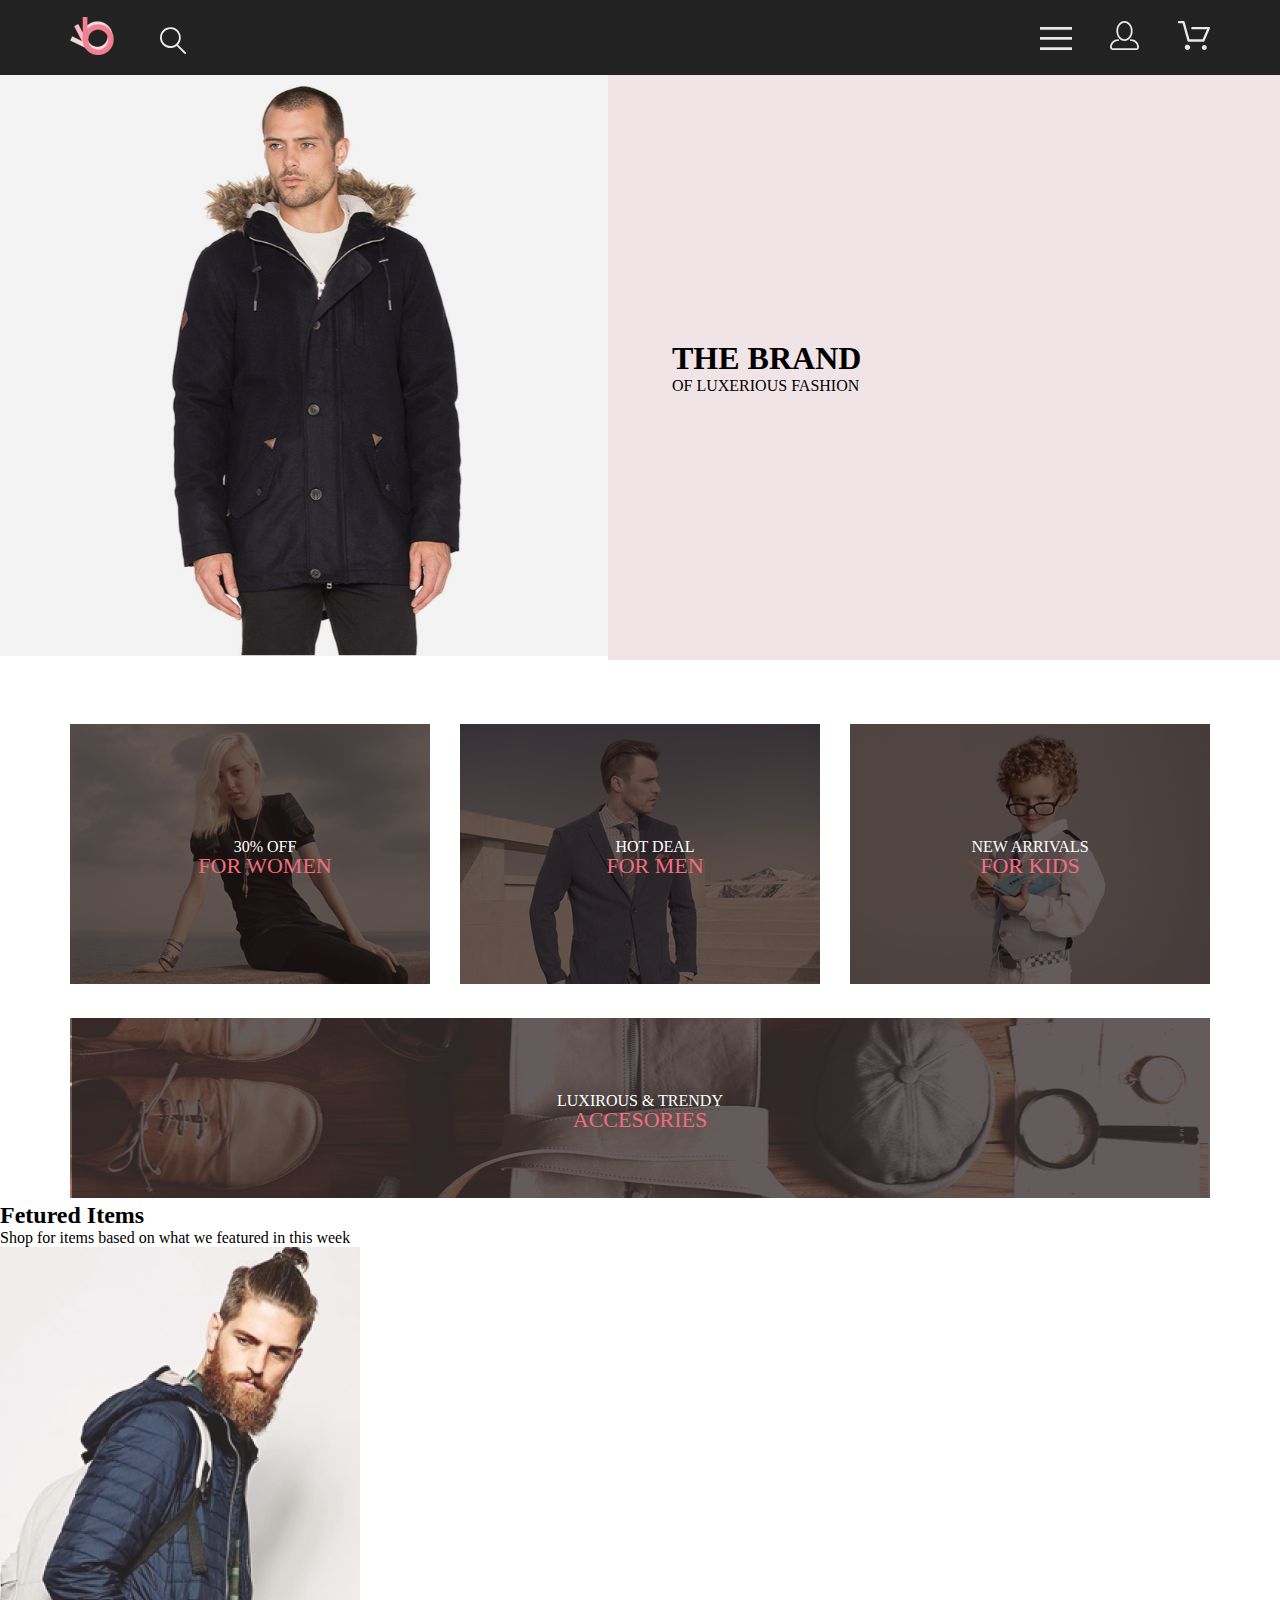
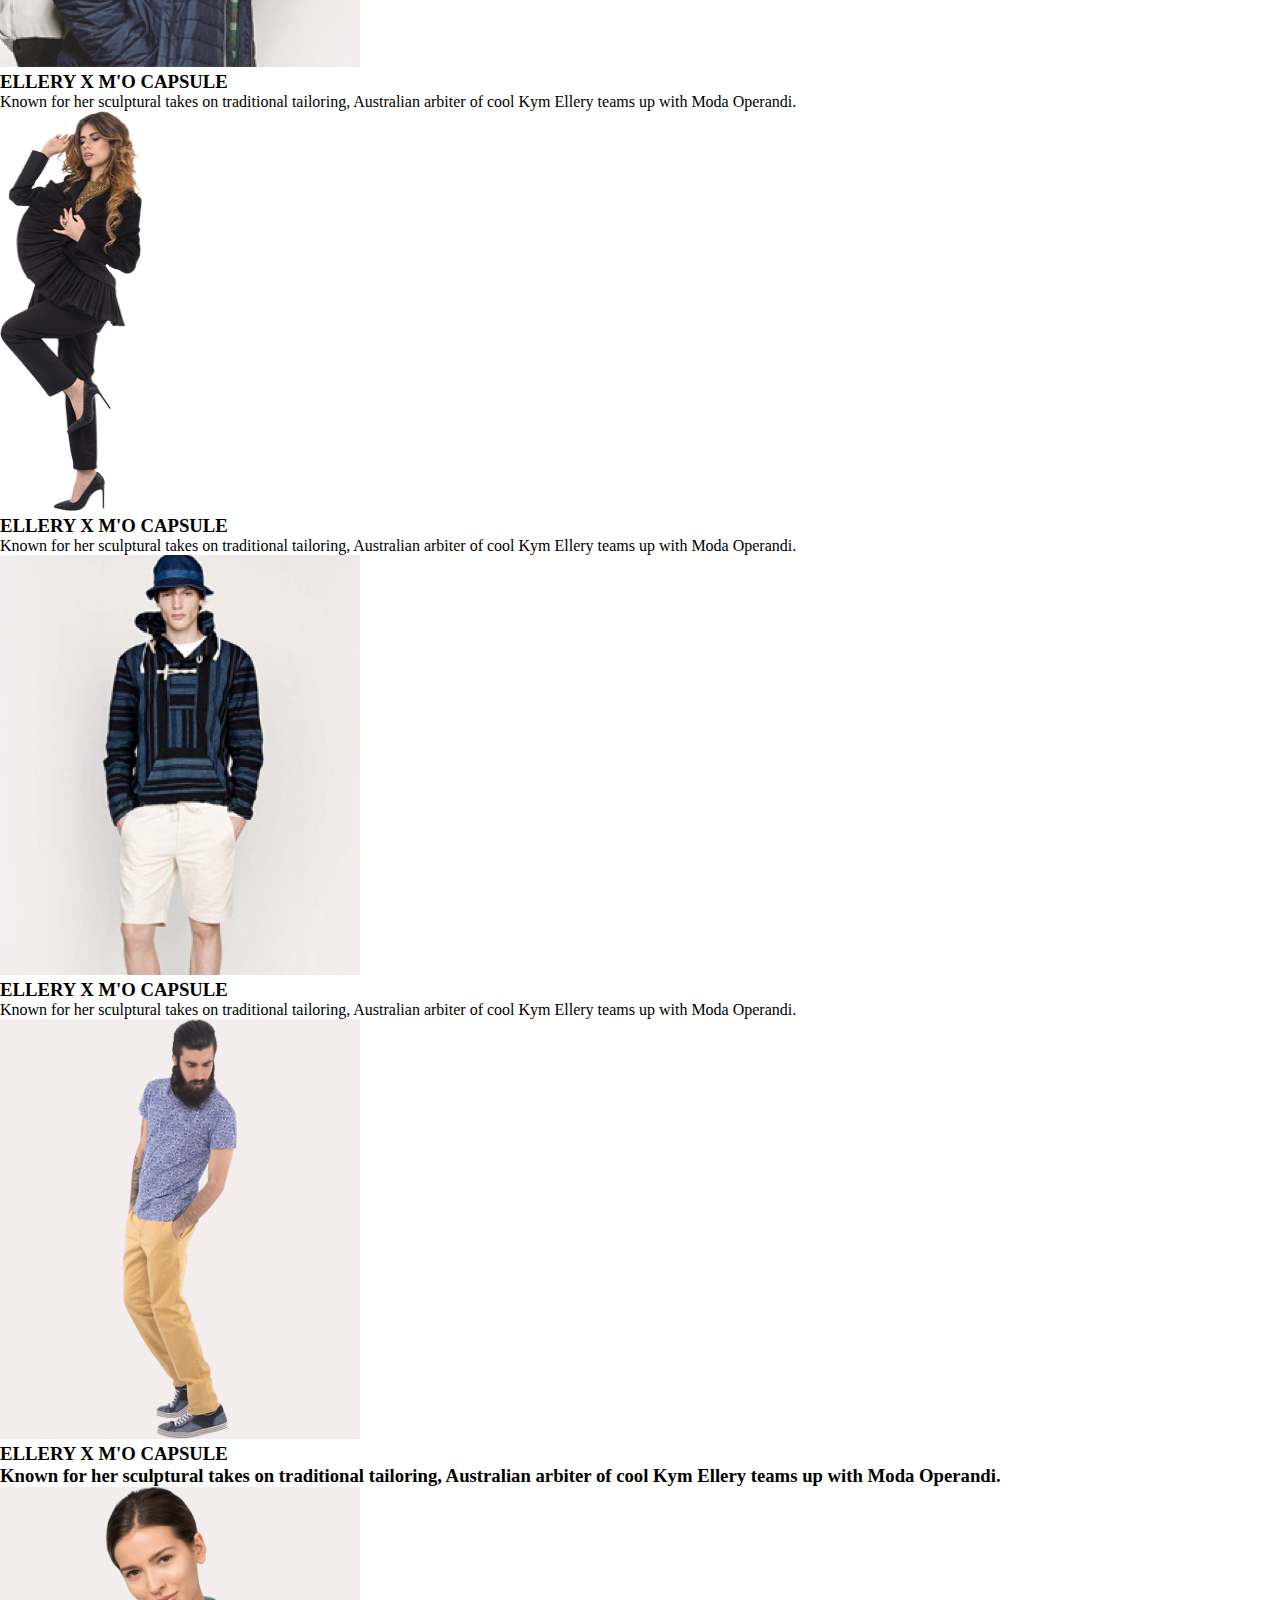
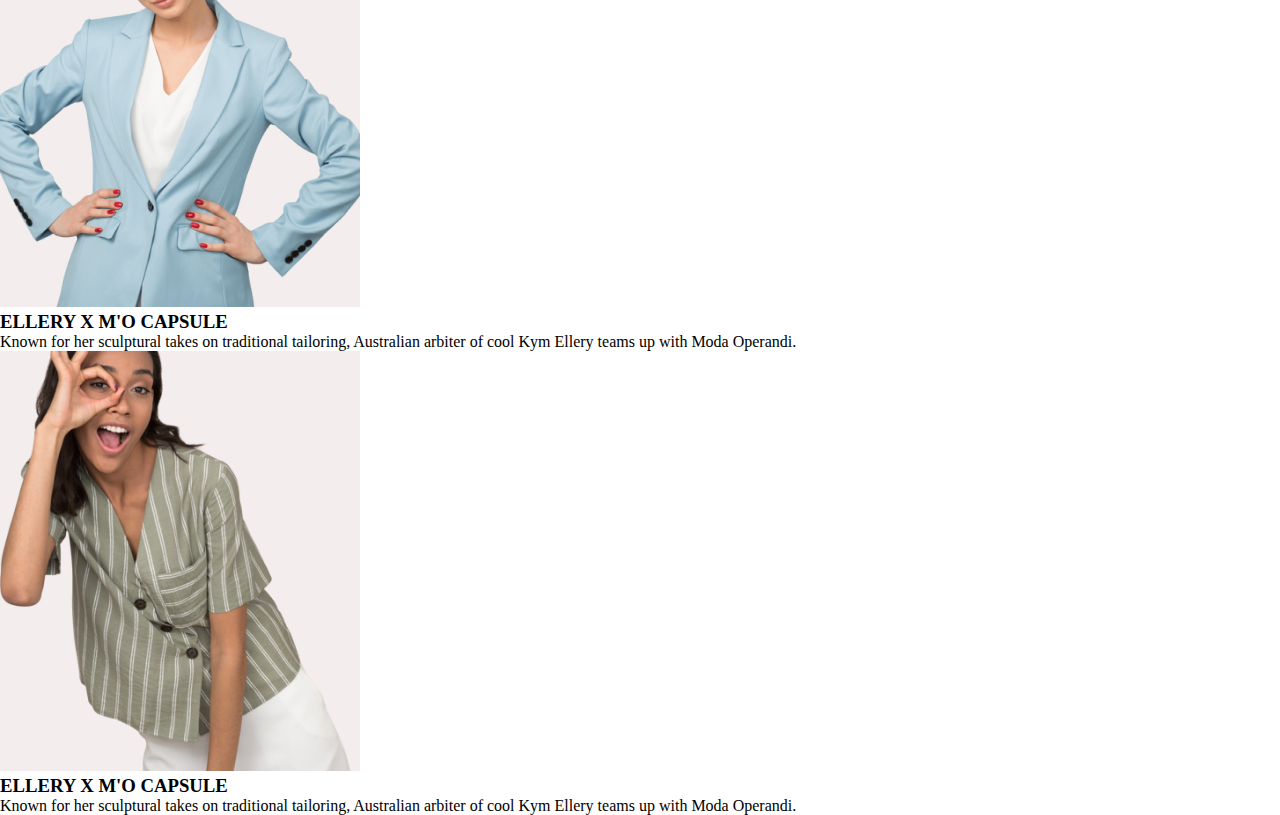
<file: index.html>
<!DOCTYPE html>
<html lang="en">
<head>
    <meta charset="UTF-8">
    <meta name="viewport" content="width=device-width, initial-scale=1.0">
    <title>Shop</title>
    <link rel="stylesheet" href="style.css">
</head>
<div class="header center">
    <div class="header_left">
        <a href=""><img class="header_ok" src="jpg/ok.svg" alt="logo"></a>
        <a href=""><img src="jpg/search.svg" alt="search"></a>
    </div>
    <div class="header_right">
        <a href=""><img src="jpg/menu.svg" alt="menu"></a>
        <a href=""><img class="header_local" src="jpg/local.svg" alt="local"></a>
        <a href=""><img src="jpg/sales.svg" alt="sales"></a>
    </div>
</div>
<div class="theBrand">
    <div class="theBrand_man">
        <img class="theBrand_img" src="jpg/bigMan.png" alt="photo">
    </div>
        <div class="theBrand_brand">
            <h1>THE BRAND</h1>
              <p> OF LUXERIOUS <span class="pink"> FASHION</span><p>
        </div>
</div>
<div class="items center">
        <div class="items_hot">
            <div class="items_img">
                <img class="items_src" src="jpg/forWomen.png" alt="photo">
            <p class="items_textSrc">30% OFF <span class="items_pink">FOR WOMEN</span></p>
        </div>
            <div class="items_img">
                <img class="items_src" src="jpg/forMen.png" alt="photo">
            <p class="items_textSrc">HOT DEAL<span class="items_pink"> FOR MEN</span></p>
        </div>
            <div class="items_img">
                <img class="items_src" src="jpg/forKids.png" alt="photo">
            <p class="items_textSrc">NEW ARRIVALS <span class="items_pink"> FOR KIDS</span></p>
        </div>
        </div>
        <div class="items_trendy">
            <div class="items_img">
                <img class="items_src2" src="jpg/accsesuares.png" alt="poto">
        <p class="items_textSrc">LUXIROUS & TRENDY <span class="items_pink">ACCESORIES</span></p>
            </div>
    </div>
</div>
<div>
    <h2 class="fetured_h" >Fetured Items</h2>
    <p>Shop for items based on what we featured in this week</p>
    <div class="fetured_catalog">
        <img src="jpg/man1.png" alt="photo">
        <h3>ELLERY X M'O CAPSULE</h3>
        <p>Known for her sculptural takes on traditional tailoring, Australian arbiter
            of cool Kym Ellery teams up with Moda Operandi.</p>
        <img src="jpg/woman1.png" alt="photo">
        <h3>ELLERY X M'O CAPSULE</h3>
        <p>Known for her sculptural takes on traditional tailoring, Australian
            arbiter of cool Kym Ellery teams up with Moda Operandi.</p>
        <img src="jpg/man2.png" alt="photo">
        <h3>ELLERY X M'O CAPSULE</h3>
        <p>Known for her sculptural takes on traditional tailoring,
            Australian arbiter of cool Kym Ellery teams up with Moda Operandi.</p>
        <img src="jpg/man3.png" alt="photo">
        <h3>ELLERY X M'O CAPSULE 
            <p>Known for her sculptural takes on traditional tailoring,
            Australian arbiter of cool Kym Ellery teams up with Moda Operandi.</p>
        </h3>
        <img src="jpg/woman2.png" alt="photo">
        <h3>ELLERY X M'O CAPSULE</h3>
        <p>Known for her sculptural takes on traditional tailoring,
            Australian arbiter of cool Kym Ellery teams up with Moda Operandi.</p>
        <img src="jpg/woman3.png" alt="photo">
        <h3>ELLERY X M'O CAPSULE</h3>
        <p>Known for her sculptural takes on traditional tailoring,
            Australian arbiter of cool Kym Ellery teams up with Moda Operandi.</p>
    </div>
</div>
<body>
    
</body>
</html>
</file>
<file: style.css>
* {
  margin: 0;
  padding: 0;
}

a {
  text-decoration: none;
}

.center {
  padding-left: calc(50% - 570px);
  padding-right: calc(50% - 570px);
}

.header {
  background-color: #222;
  height: 75px;
  display: -webkit-box;
  display: -ms-flexbox;
  display: flex;
  -webkit-box-pack: justify;
      -ms-flex-pack: justify;
          justify-content: space-between;
  -webkit-box-align: center;
      -ms-flex-align: center;
          align-items: center;
}

.header_ok {
  padding-right: 41px;
}

.header_local {
  padding-left: 34px;
  padding-right: 34px;
}

.theBrand {
  display: -webkit-box;
  display: -ms-flexbox;
  display: flex;
}

.theBrand_man {
  width: 50%;
}

.theBrand_img {
  width: 100%;
}

.theBrand_brand {
  background: #F1E4E6;
  width: 50%;
  display: -webkit-box;
  display: -ms-flexbox;
  display: flex;
  -webkit-box-orient: vertical;
  -webkit-box-direction: normal;
      -ms-flex-direction: column;
          flex-direction: column;
  padding-left: 64px;
  -webkit-box-pack: center;
      -ms-flex-pack: center;
          justify-content: center;
}

.items {
  padding-top: 64px;
}

.items_hot {
  display: -webkit-box;
  display: -ms-flexbox;
  display: flex;
  -webkit-box-pack: justify;
      -ms-flex-pack: justify;
          justify-content: space-between;
}

.items_img:not(:last-child) {
  padding-right: 30px;
}

.items_img {
  position: relative;
}

.items_src {
  width: 100%;
}

.items_textSrc {
  position: absolute;
  width: 100%;
  height: 100%;
  top: 0;
  left: 0;
  display: -webkit-box;
  display: -ms-flexbox;
  display: flex;
  -webkit-box-orient: vertical;
  -webkit-box-direction: normal;
      -ms-flex-direction: column;
          flex-direction: column;
  -webkit-box-pack: center;
      -ms-flex-pack: center;
          justify-content: center;
  -webkit-box-align: center;
      -ms-flex-align: center;
          align-items: center;
  font-size: 16px;
  line-height: 19px;
  color: #FFFFFF;
}

.items_pink {
  color: #F16D7F;
  font-size: 22px;
}

.items_trendy {
  width: 100%;
  padding-top: 30px;
  -webkit-box-pack: center;
      -ms-flex-pack: center;
          justify-content: center;
}

.items_src2 {
  width: 100%;
}
/*# sourceMappingURL=style.css.map */
</file>
